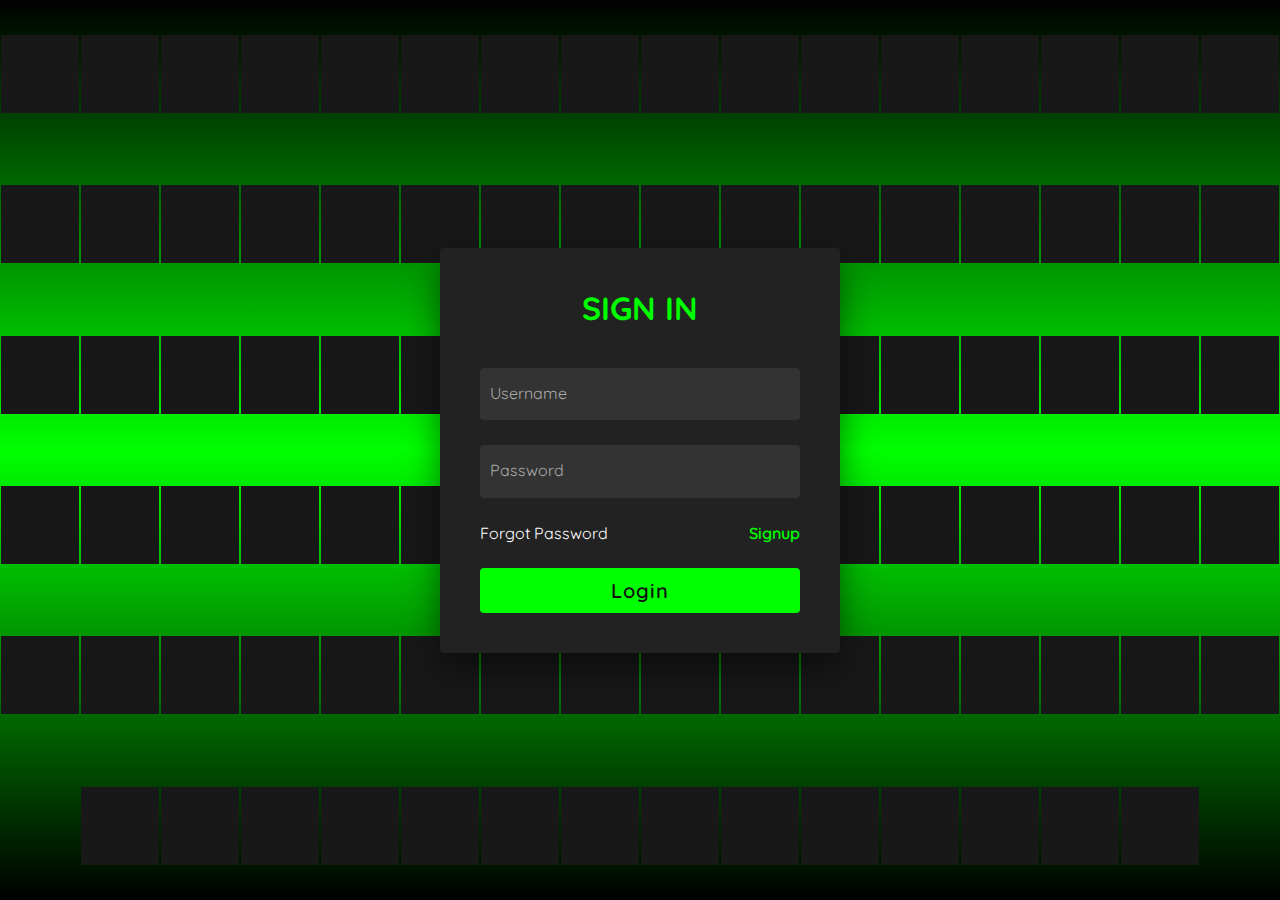
<file: sign.html>
<!DOCTYPE html>
<html lang="en">
<head>
  <meta charset="UTF-8">
  <meta http-equiv="X-UA-Compatible" content="IE=edge">
  <meta name="viewport" content="width=device-width, initial-scale=1.0">
  <style>
    @import url('https://fonts.googleapis.com/css2?family=Quicksand:wght@300;400;500;600;700&display=swap');
    *
    {
      margin: 0;
      padding: 0;
      box-sizing: border-box;
      font-family: 'Quicksand', sans-serif;
    }
    body 
    {
      display: flex;
      justify-content: center;
      align-items: center;
      min-height: 100vh;
      background: #000;
    }
    section 
    {
      position: absolute;
      width: 100vw;
      height: 100vh;
      display: flex;
      justify-content: center;
      align-items: center;
      flex-wrap: wrap;
      gap: 2px;
      overflow: hidden;
    }
    section::before 
    {
      content: '';
      position: absolute;
      width: 100%;
      height: 100%;
      background: linear-gradient(#000,#0f0,#000);
      animation: animate 5s linear infinite;
    }
    @keyframes animate 
    {
      0% 
      {
        transform: translateY(-100%);
      }
      100% 
      {
        transform: translateY(100%);
      }
    }
    section span 
    {
      position: relative;
      display: block;
      width: calc(6.25vw - 2px);
      height: calc(6.25vw - 2px);
      background: #181818;
      z-index: 2;
      transition: background 1.5s;
    }
    section span:hover 
    {
      transition: background 0s;
      background: #0f0;
    }
    .signin 
    {
      position: absolute;
      width: 400px;
      background: #222;
      z-index: 1000;
      display: flex;
      justify-content: center;
      align-items: center;
      padding: 40px;
      border-radius: 4px;
      box-shadow: 0 15px 35px rgba(0,0,0,0.5);
    }
    .signin .content 
    {
      position: relative;
      width: 100%;
      display: flex;
      justify-content: center;
      align-items: center;
      flex-direction: column;
      gap: 40px;
    }
    .signin .content h2 
    {
      font-size: 2em;
      color: rgb(0, 255, 0);
      text-transform: uppercase;
    }
    .signin .content .form
    {
      width: 100%;
      display: flex;
      flex-direction: column;
      gap: 25px;
    } 
    .signin .content .inputBx 
    {
      position: relative;
      width: 100%;
    }
    .signin .content .inputBx input 
    {
      position: relative;
      width: 100%;
      background: #333;
      border: none;
      outline: none;
      padding: 25px 10px 7.5px;
      border-radius: 4px;
      color: #fff;
      font-weight: 500;
      font-size: 1em;
    }
    .signin .content .inputBx i 
    {
      position: absolute;
      left: 0;
      padding: 15px 10px;
      font-style: normal;
      color: #aaa;
      transition: 0.5s;
      pointer-events: none;
    } 
    .signin .content .inputBx input:focus ~ i,
    .signin .content .inputBx input:valid ~ i
    {
      transform: translateY(-7.5px);
      font-size: 0.8em;
      color: #fff;
    }
    .signin .content .links 
    {
      position: relative;
      width: 100%;
      display: flex;
      justify-content: space-between;
    }
    .signin .content .links a 
    {
      color: #fff;
      text-decoration: none;
    }
    .signin .content .links a:nth-child(2)
    {
      color: #0f0;
      font-weight: 600;
    }

    .signin .content .inputBx input[type="submit"]
    {
      padding: 10px;
      background: #0f0;
      color: #111;
      font-weight: 600;
      font-size: 1.25em;
      letter-spacing: 0.05em;
      cursor: pointer;
    }
    @media (max-width: 900px)
    {
      section span 
      {
        width: calc(10vw - 2px);
        height: calc(10vw - 2px);
      }
    }
    @media (max-width: 600px)
    {
      section span 
      {
        width: calc(20vw - 2px);
        height: calc(20vw - 2px);
      }
    }
  </style>
  <title>Next Level Animated Login Form</title>
</head>
<body>
  <section>
    <div class="signin">
      <div class="content">
        <h2>Sign In</h2>
        <div class="form">
          <div class="inputBx">
            <input type="text" required>
            <i>Username</i>
          </div>
          <div class="inputBx">
            <input type="password" required>
            <i>Password</i>
          </div>
          <div class="links">
            <a href="#">Forgot Password</a>
            <a href="#">Signup</a>
          </div>
          <div class="inputBx">
            <input type="submit" value="Login">
          </div>
        </div>
      </div>
    </div>
    <span></span>
    <span></span>
    <span></span>
    <span></span>
    <span></span>
    <span></span>
    <span></span>
    <span></span>
    <span></span>
    <span></span>
    <span></span>
    <span></span>
    <span></span>
    <span></span>
    <span></span>
    <span></span>
    <span></span>
    <span></span>
    <span></span>
    <span></span>
    <span></span>
    <span></span>
    <span></span>
    <span></span>
    <span></span>
    <span></span>
    <span></span>
    <span></span>
    <span></span>
    <span></span>
    <span></span>
    <span></span>
    <span></span>
    <span></span>
    <span></span>
    <span></span>
    <span></span>
    <span></span>
    <span></span>
    <span></span>
    <span></span>
    <span></span>
    <span></span>
    <span></span>
    <span></span>
    <span></span>
    <span></span>
    <span></span>
    <span></span>
    <span></span>
    <span></span>
    <span></span>
    <span></span>
    <span></span>
    <span></span>
    <span></span>
    <span></span>
    <span></span>
    <span></span>
    <span></span>
    <span></span>
    <span></span>
    <span></span>
    <span></span>
    <span></span>
    <span></span>
    <span></span>
    <span></span>
    <span></span>
    <span></span>
    <span></span>
    <span></span>
    <span></span>
    <span></span>
    <span></span>
    <span></span>
    <span></span>
    <span></span>
    <span></span>
    <span></span>
    <span></span>
    <span></span>
    <span></span>
    <span></span>
    <span></span>
    <span></span>
    <span></span>
    <span></span>
    <span></span>
    <span></span>
    <span></span>
    <span></span>
    <span></span>
    <span></span>
  </section>
</body>
</html>
</file>
